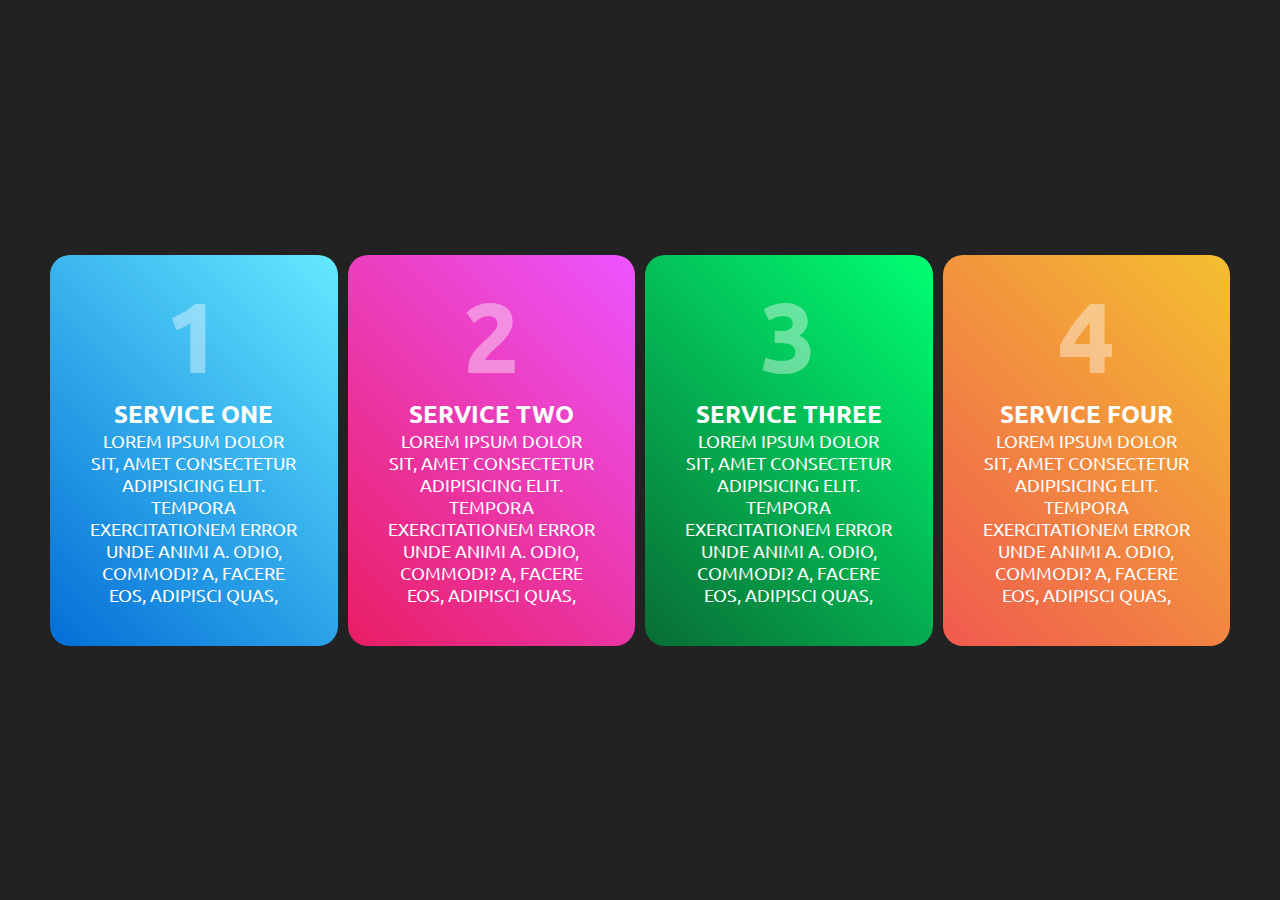
<file: grid.html>
<!DOCTYPE html>
<html lang="en">
<head>
    <meta charset="UTF-8">
    <meta name="viewport" content="width=device-width, initial-scale=1.0">
    <title>Responsive Grid</title>
    <link rel="stylesheet" href="grid.css">
</head>
<body>
    <div class="container"> 
    <div class="box">
    <h2>1</h2>
    <h3>Service One</h3>
    <p>Lorem ipsum dolor sit, amet consectetur adipisicing elit.
         Tempora exercitationem error unde animi a. Odio, 
         commodi? A, facere eos, adipisci quas,</p>
</div>
    <div class="box">
    <h2>2</h2>
    <h3>Service Two</h3>
    <p>Lorem ipsum dolor sit,
     amet consectetur adipisicing elit.
     Tempora exercitationem error unde animi a. Odio,
      commodi? A, facere eos, adipisci quas,</p>
</div>
    <div class="box">
    <h2>3</h2>
    <h3>Service Three</h3>
    <p>Lorem ipsum dolor sit, amet consectetur adipisicing elit.
         Tempora exercitationem error unde animi a. Odio, 
         commodi? A, facere eos, adipisci quas,</p>
</div>
    <div class="box">
    <h2>4</h2>
    <h3>Service Four</h3>
    <p>Lorem ipsum dolor sit, amet consectetur adipisicing elit.
         Tempora exercitationem error unde animi a. Odio, 
         commodi? A, facere eos, adipisci quas,</p>
</div>
</body>
</html>
</file>
<file: grid.css>
@import url('https://fonts.googleapis.com/css?family=Ubuntu:400,500,600,700,800,900&disply=swap');
body
{
    margin:0;
    padding:0;
    display:flex;
    justify-content:center;
    align-items: center;
    min-height: 100vh;
    background: #222;
    font-family: 'Ubuntu',sans-serif;
}
.container
{
    width: 1200px;
    height: auto;
    margin: 0 auto;
    display: grid;
    grid-template-columns: repeat(auto-fit, minmax(280px, 1fr));
    grid-gap: 10px;
    padding: 10px;
    box-sizing: border-box;
}
.container .box
{
    position: relative;
    background: #fff;
    padding: 20px 40px 40px;
    text-align: center;
    overflow: hidden;
    border-radius: 20px;
    
}
.container .box:nth-child(1)
{
    background: linear-gradient(45deg, #036ed7,#64eaff);
}
.container .box:nth-child(2)
{
    background: linear-gradient(45deg,#E91E63,#ed55ff);
}
.container .box:nth-child(3)
{
    background: linear-gradient(45deg,#086d35,#00ff72);
}
.container .box:nth-child(4)
{
    background: linear-gradient(45deg,#f05a4f,#f4c030);
}

.container .box h2
{
    position: relative;
    margin: 0;
    padding: 0;
    font-size: 100px;
    color: #fff;
    z-index: 1;
    opacity: 0.4;
}
.container .box h3
{
    margin: 0;
    padding: 0;
    color: #fff;
    font-size: 24px;
    text-transform: uppercase;
}
.container .box p
{
    margin: 0;
    padding: 0;
    color: #fff;
    font-size: 18px;
    text-transform: uppercase;
}
.container .box h3
{
    margin: 0;
    padding: 0;
    color: #fff;
    font-size: 24px;
    text-transform: uppercase;
}
</file>
